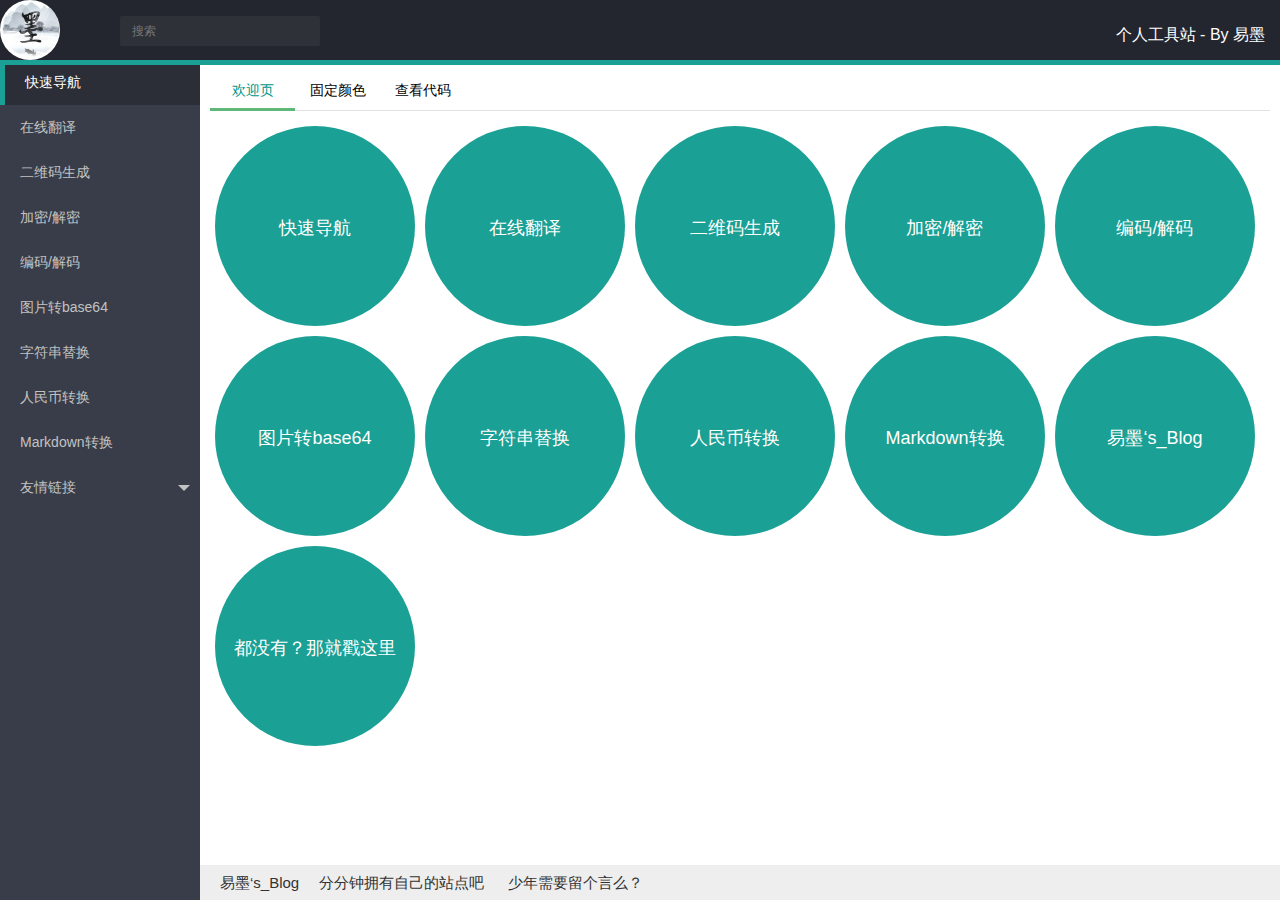
<file: index.html>
<!DOCTYPE html><html><head><meta charset=utf-8><title>meTools</title><meta name=viewport content="width=device-width,initial-scale=1,maximum-scale=1"><link rel=icon type=image/x-icon href="./static/favicon .ico"><link rel=stylesheet href="./static/layui/css/layui.css?v=20170312"><script type=text/javascript src="./static/data/initData.js?v=20170312"></script><link href=./static/css/app.3bc8745c5dc7088d56a111b8d3372feb.css rel=stylesheet></head><body><div id=app></div><script type=text/javascript src="./static/layui/lay/dest/layui.all.js?v=20170312"></script><script type=text/javascript src=./static/js/manifest.5c55ae1665fda312b5af.js></script><script type=text/javascript src=./static/js/vendor.29eff23985c1b2d1b25e.js></script><script type=text/javascript src=./static/js/app.c380b45f92e7ec420703.js></script></body></html>
</file>
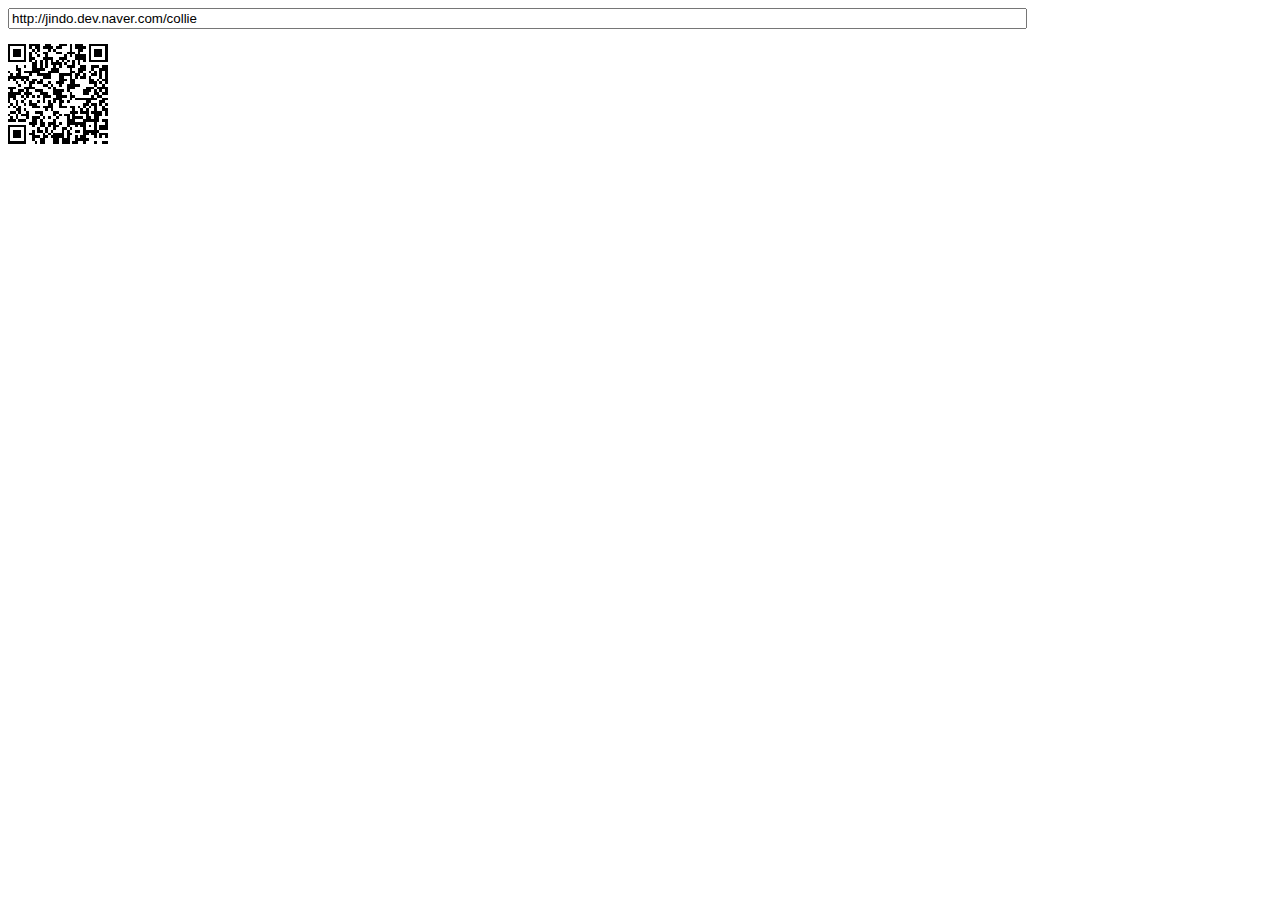
<file: qrcodejs.html>
<!DOCTYPE html PUBLIC "-//W3C//DTD XHTML 1.0 Transitional//EN" "http://www.w3.org/TR/xhtml1/DTD/xhtml1-transitional.dtd">
<html xmlns="http://www.w3.org/1999/xhtml" xml:lang="ko" lang="ko">
<head>
<title>Cross-Browser QRCode generator for Javascript</title>
<meta http-equiv="Content-Type" content="text/html; charset=UTF-8" />
<meta name="viewport" content="width=device-width,initial-scale=1,user-scalable=no" />
<script type="text/javascript" src="jquery.min.js"></script>
<script type="text/javascript" src="qrcode.js"></script>
</head>
<body>
<input id="text" type="text" value="http://jindo.dev.naver.com/collie" style="width:80%" /><br />
<div id="qrcode" style="width:100px; height:100px; margin-top:15px;"></div>

<script type="text/javascript">
var qrcode = new QRCode(document.getElementById("qrcode"), {
	width : 100,
	height : 100
});

function makeCode () {		
	var elText = document.getElementById("text");
	
	if (!elText.value) {
		alert("Input a text");
		elText.focus();
		return;
	}
	
	qrcode.makeCode(elText.value);
}

makeCode();

$("#text").
	on("blur", function () {
		makeCode();
	}).
	on("keydown", function (e) {
		if (e.keyCode == 13) {
			makeCode();
		}
	});
</script>
</body>
</file>
<file: static/layui/css/layui.css>
/** layui-v1.0.9_rls MIT License By http://www.layui.com */
 .layui-laypage a,a{text-decoration:none}.layui-btn,.layui-inline,img{vertical-align:middle}.layui-btn,.layui-unselect{-webkit-user-select:none;-ms-user-select:none;-moz-user-select:none}.layui-btn,.layui-tree li i,.layui-unselect{-moz-user-select:none}blockquote,body,button,dd,div,dl,dt,form,h1,h2,h3,h4,h5,h6,input,li,ol,p,pre,td,textarea,th,ul{margin:0;padding:0;-webkit-tap-highlight-color:rgba(0,0,0,0)}a:active,a:hover{outline:0}img{display:inline-block;border:none}li{list-style:none}table{border-collapse:collapse;border-spacing:0}h1,h2,h3{font-size:14px;font-weight:400}h4,h5,h6{font-size:100%;font-weight:400}button,input,optgroup,option,select,textarea{font-family:inherit;font-size:inherit;font-style:inherit;font-weight:inherit;outline:0}pre{white-space:pre-wrap;white-space:-moz-pre-wrap;white-space:-pre-wrap;white-space:-o-pre-wrap;word-wrap:break-word}::-webkit-scrollbar{width:10px;height:10px}::-webkit-scrollbar-button:vertical{display:none}::-webkit-scrollbar-corner,::-webkit-scrollbar-track{background-color:#e2e2e2}::-webkit-scrollbar-thumb{border-radius:0;background-color:rgba(0,0,0,.3)}::-webkit-scrollbar-thumb:vertical:hover{background-color:rgba(0,0,0,.35)}::-webkit-scrollbar-thumb:vertical:active{background-color:rgba(0,0,0,.38)}@font-face{font-family:layui-icon;src:url(../font/iconfont.eot?v=1.0.9);src:url(../font/iconfont.eot?v=1.0.9#iefix) format('embedded-opentype'),url(../font/iconfont.svg?v=1.0.9#iconfont) format('svg'),url(../font/iconfont.woff?v=1.0.9) format('woff'),url(../font/iconfont.ttf?v=1.0.9) format('truetype')}.layui-icon{font-family:layui-icon!important;font-size:16px;font-style:normal;-webkit-font-smoothing:antialiased;-moz-osx-font-smoothing:grayscale}body{line-height:24px;font:14px Helvetica Neue,Helvetica,PingFang SC,\5FAE\8F6F\96C5\9ED1,Tahoma,Arial,sans-serif}hr{height:1px;margin:10px 0;border:0;background-color:#e2e2e2;clear:both}a{color:#333}a:hover{color:#777}a cite{font-style:normal;*cursor:pointer}.layui-box,.layui-box *{-webkit-box-sizing:content-box!important;-moz-box-sizing:content-box!important;box-sizing:content-box!important}.layui-border-box,.layui-border-box *{-webkit-box-sizing:border-box!important;-moz-box-sizing:border-box!important;box-sizing:border-box!important}.layui-clear{clear:both;*zoom:1}.layui-clear:after{content:'\20';clear:both;*zoom:1;display:block;height:0}.layui-inline{position:relative;display:inline-block;*display:inline;*zoom:1}.layui-edge{position:absolute;width:0;height:0;border-style:dashed;border-color:transparent;overflow:hidden}.layui-elip{text-overflow:ellipsis;overflow:hidden;white-space:nowrap}.layui-disabled,.layui-disabled:hover{color:#d2d2d2!important;cursor:not-allowed!important}.layui-circle{border-radius:100%}.layui-show{display:block!important}.layui-hide{display:none!important}.layui-main{position:relative;width:1140px;margin:0 auto}.layui-header{position:relative;z-index:1000;height:60px}.layui-header a:hover{transition:all .5s;-webkit-transition:all .5s}.layui-side{position:fixed;top:0;bottom:0;z-index:999;width:200px;overflow-x:hidden}.layui-side-scroll{width:220px;height:100%;overflow-x:hidden}.layui-body{position:absolute;left:200px;right:0;top:0;bottom:0;z-index:998;width:auto;overflow:hidden;overflow-y:auto;-webkit-box-sizing:border-box;-moz-box-sizing:border-box;box-sizing:border-box}.layui-layout-admin .layui-header{background-color:#23262E}.layui-layout-admin .layui-side{top:60px;width:200px;overflow-x:hidden}.layui-layout-admin .layui-body{top:60px;bottom:44px}.layui-layout-admin .layui-main{width:auto;margin:0 15px}.layui-layout-admin .layui-footer{position:fixed;left:200px;right:0;bottom:0;height:44px;background-color:#eee}.layui-btn,.layui-input,.layui-select,.layui-textarea,.layui-upload-button{outline:0;-webkit-transition:border-color .3s cubic-bezier(.65,.05,.35,.5);transition:border-color .3s cubic-bezier(.65,.05,.35,.5);-webkit-box-sizing:border-box!important;-moz-box-sizing:border-box!important;box-sizing:border-box!important}.layui-elem-quote{margin-bottom:10px;padding:15px;line-height:22px;border-left:5px solid #009688;border-radius:0 2px 2px 0;background-color:#f2f2f2}.layui-quote-nm{border-color:#e2e2e2;border-style:solid;border-width:1px 1px 1px 5px;background:0 0}.layui-elem-field{margin-bottom:10px;padding:0;border:1px solid #e2e2e2}.layui-elem-field legend{margin-left:20px;padding:0 10px;font-size:20px;font-weight:300}.layui-field-title{margin:10px 0 20px;border:none;border-top:1px solid #e2e2e2}.layui-field-box{padding:10px 15px}.layui-field-title .layui-field-box{padding:10px 0}.layui-progress{position:relative;height:6px;border-radius:20px;background-color:#e2e2e2}.layui-progress-bar{position:absolute;width:0;max-width:100%;height:6px;border-radius:20px;text-align:right;background-color:#5FB878;transition:all .3s;-webkit-transition:all .3s}.layui-progress-big,.layui-progress-big .layui-progress-bar{height:18px;line-height:18px}.layui-progress-text{position:relative;top:-18px;line-height:18px;font-size:12px;color:#666}.layui-progress-big .layui-progress-text{position:static;padding:0 10px;color:#fff}.layui-collapse{border:1px solid #e2e2e2;border-radius:2px}.layui-colla-item{border-top:1px solid #e2e2e2}.layui-colla-item:first-child{border-top:none}.layui-colla-title{position:relative;height:42px;line-height:42px;padding:0 15px 0 35px;color:#333;background-color:#f2f2f2;cursor:pointer}.layui-colla-content{display:none;padding:10px 15px;line-height:22px;border-top:1px solid #e2e2e2;color:#666}.layui-colla-icon{position:absolute;left:15px;top:0;font-size:14px}.layui-bg-red{background-color:#FF5722}.layui-bg-orange{background-color:#F7B824}.layui-bg-green{background-color:#009688}.layui-bg-cyan{background-color:#2F4056}.layui-bg-blue{background-color:#1E9FFF}.layui-bg-black{background-color:#393D49}.layui-bg-gray{background-color:#eee}.layui-word-aux{font-size:12px;color:#999;padding:0 5px}.layui-btn{display:inline-block;height:38px;line-height:38px;padding:0 18px;background-color:#009688;color:#fff;white-space:nowrap;text-align:center;font-size:14px;border:none;border-radius:2px;cursor:pointer;opacity:.9;filter:alpha(opacity=90)}.layui-btn:hover{opacity:.8;filter:alpha(opacity=80);color:#fff}.layui-btn:active{opacity:1;filter:alpha(opacity=100)}.layui-btn+.layui-btn{margin-left:10px}.layui-btn-radius{border-radius:100px}.layui-btn .layui-icon{font-size:18px;vertical-align:bottom}.layui-btn-primary{border:1px solid #C9C9C9;background-color:#fff;color:#555}.layui-btn-primary:hover{border-color:#009688;color:#333}.layui-btn-normal{background-color:#1E9FFF}.layui-btn-warm{background-color:#F7B824}.layui-btn-danger{background-color:#FF5722}.layui-btn-disabled,.layui-btn-disabled:active,.layui-btn-disabled:hover{border:1px solid #e6e6e6;background-color:#FBFBFB;color:#C9C9C9;cursor:not-allowed;opacity:1}.layui-btn-big{height:44px;line-height:44px;padding:0 25px;font-size:16px}.layui-btn-small{height:30px;line-height:30px;padding:0 10px;font-size:12px}.layui-btn-small i{font-size:16px!important}.layui-btn-mini{height:22px;line-height:22px;padding:0 5px;font-size:12px}.layui-btn-mini i{font-size:14px!important}.layui-btn-group{display:inline-block;vertical-align:middle;font-size:0}.layui-btn-group .layui-btn{margin-left:0!important;margin-right:0!important;border-left:1px solid rgba(255,255,255,.5);border-radius:0}.layui-btn-group .layui-btn-primary{border-left:none}.layui-btn-group .layui-btn-primary:hover{border-color:#C9C9C9;color:#009688}.layui-btn-group .layui-btn:first-child{border-left:none;border-radius:2px 0 0 2px}.layui-btn-group .layui-btn-primary:first-child{border-left:1px solid #c9c9c9}.layui-btn-group .layui-btn:last-child{border-radius:0 2px 2px 0}.layui-btn-group .layui-btn+.layui-btn{margin-left:0}.layui-btn-group+.layui-btn-group{margin-left:10px}.layui-input,.layui-select,.layui-textarea{height:38px;line-height:38px;line-height:36px\9;border:1px solid #e6e6e6;background-color:#fff;border-radius:2px}.layui-form-label,.layui-form-mid,.layui-textarea{line-height:20px;position:relative}.layui-input,.layui-textarea{display:block;width:100%;padding-left:10px}.layui-input:hover,.layui-textarea:hover{border-color:#D2D2D2!important}.layui-input:focus,.layui-textarea:focus{border-color:#C9C9C9!important}.layui-textarea{min-height:100px;height:auto;padding:6px 10px;resize:vertical}.layui-select{padding:0 10px}.layui-form input[type=checkbox],.layui-form input[type=radio],.layui-form select{display:none}.layui-form-item{margin-bottom:15px;clear:both;*zoom:1}.layui-form-item:after{content:'\20';clear:both;*zoom:1;display:block;height:0}.layui-form-label{float:left;display:block;padding:9px 15px;width:80px;font-weight:400;text-align:right}.layui-form-item .layui-inline{margin-bottom:5px;margin-right:10px}.layui-input-block,.layui-input-inline{position:relative}.layui-input-block{margin-left:110px;min-height:36px}.layui-input-inline{display:inline-block;vertical-align:middle}.layui-form-item .layui-input-inline{float:left;width:190px;margin-right:10px}.layui-form-text .layui-input-inline{width:auto}.layui-form-mid{float:left;display:block;padding:8px 0;margin-right:10px}.layui-form-danger+.layui-form-select .layui-input,.layui-form-danger:focus{border:1px solid #FF5722!important}.layui-form-select{position:relative}.layui-form-select .layui-input{padding-right:30px;cursor:pointer}.layui-form-select .layui-edge{position:absolute;right:10px;top:50%;margin-top:-3px;cursor:pointer;border-width:6px;border-top-color:#c2c2c2;border-top-style:solid;transition:all .3s;-webkit-transition:all .3s}.layui-form-select dl{display:none;position:absolute;left:0;top:42px;padding:5px 0;z-index:999;min-width:100%;border:1px solid #d2d2d2;max-height:300px;overflow-y:auto;background-color:#fff;border-radius:2px;box-shadow:0 2px 4px rgba(0,0,0,.12);box-sizing:border-box}.layui-form-select dl dd,.layui-form-select dl dt{padding:0 10px;line-height:36px;white-space:nowrap;overflow:hidden;text-overflow:ellipsis}.layui-form-select dl dt{font-size:12px;color:#999}.layui-form-select dl dd{cursor:pointer}.layui-form-select dl dd:hover{background-color:#f2f2f2}.layui-form-select .layui-select-group dd{padding-left:20px}.layui-form-select dl dd.layui-this{background-color:#5FB878;color:#fff}.layui-form-checkbox,.layui-form-select dl dd.layui-disabled{background-color:#fff}.layui-form-selected dl{display:block}.layui-form-checkbox,.layui-form-checkbox *,.layui-form-radio,.layui-form-radio *,.layui-form-switch{display:inline-block;vertical-align:middle}.layui-form-selected .layui-edge{margin-top:-9px;-webkit-transform:rotate(180deg);transform:rotate(180deg);margin-top:-3px\9}:root .layui-form-selected .layui-edge{margin-top:-9px\0/IE9}.layui-select-none{margin:5px 0;text-align:center;color:#999}.layui-select-disabled .layui-disabled{border-color:#eee!important}.layui-select-disabled .layui-edge{border-top-color:#d2d2d2}.layui-form-checkbox{position:relative;height:30px;line-height:28px;margin-right:10px;padding-right:30px;border:1px solid #d2d2d2;cursor:pointer;font-size:0;border-radius:2px;-webkit-transition:.1s linear;transition:.1s linear;box-sizing:border-box!important}.layui-form-checkbox:hover{border:1px solid #c2c2c2}.layui-form-checkbox span{padding:0 10px;height:100%;font-size:14px;background-color:#d2d2d2;color:#fff;overflow:hidden;white-space:nowrap;text-overflow:ellipsis}.layui-form-checkbox:hover span{background-color:#c2c2c2}.layui-form-checkbox i{position:absolute;right:0;width:30px;color:#fff;font-size:20px;text-align:center}.layui-form-checkbox:hover i{color:#c2c2c2}.layui-form-checked,.layui-form-checked:hover{border-color:#5FB878}.layui-form-checked span,.layui-form-checked:hover span{background-color:#5FB878}.layui-form-checked i,.layui-form-checked:hover i{color:#5FB878}.layui-form-item .layui-form-checkbox{margin-top:4px}.layui-form-checkbox[lay-skin=primary]{height:auto!important;line-height:normal!important;border:none!important;margin-right:0;padding-right:0;background:0 0}.layui-form-checkbox[lay-skin=primary] span{float:right;padding-right:15px;line-height:18px;background:0 0;color:#666}.layui-form-checkbox[lay-skin=primary] i{position:relative;top:0;width:16px;line-height:16px;border:1px solid #d2d2d2;font-size:12px;border-radius:2px;background-color:#fff;-webkit-transition:.1s linear;transition:.1s linear}.layui-form-checkbox[lay-skin=primary]:hover i{border-color:#5FB878;color:#fff}.layui-form-checked[lay-skin=primary] i{border-color:#5FB878;background-color:#5FB878;color:#fff}.layui-checkbox-disbaled[lay-skin=primary] span{background:0 0!important}.layui-checkbox-disbaled[lay-skin=primary]:hover i{border-color:#d2d2d2}.layui-form-item .layui-form-checkbox[lay-skin=primary]{margin-top:10px}.layui-form-switch{position:relative;height:22px;line-height:22px;width:42px;padding:0 5px;margin-top:8px;border:1px solid #d2d2d2;border-radius:20px;cursor:pointer;background-color:#fff;-webkit-transition:.1s linear;transition:.1s linear}.layui-form-switch i{position:absolute;left:5px;top:3px;width:16px;height:16px;border-radius:20px;background-color:#d2d2d2;-webkit-transition:.1s linear;transition:.1s linear}.layui-form-switch em{position:absolute;right:5px;top:0;width:25px;padding:0!important;text-align:center!important;color:#999!important;font-style:normal!important;font-size:12px}.layui-form-onswitch{border-color:#5FB878;background-color:#5FB878}.layui-form-onswitch i{left:32px;background-color:#fff}.layui-form-onswitch em{left:5px;right:auto;color:#fff!important}.layui-checkbox-disbaled{border-color:#e2e2e2!important}.layui-checkbox-disbaled span{background-color:#e2e2e2!important}.layui-checkbox-disbaled:hover i{color:#fff!important}.layui-form-radio{line-height:28px;margin:6px 10px 0 0;padding-right:10px;cursor:pointer;font-size:0}.layui-form-radio i{margin-right:8px;font-size:22px;color:#c2c2c2}.layui-form-radio span{font-size:14px}.layui-form-radio i:hover,.layui-form-radioed i{color:#5FB878}.layui-radio-disbaled i{color:#e2e2e2!important}.layui-form-pane .layui-form-label{width:110px;padding:8px 15px;height:38px;line-height:20px;border:1px solid #e6e6e6;border-radius:2px 0 0 2px;text-align:center;background-color:#FBFBFB;overflow:hidden;white-space:nowrap;text-overflow:ellipsis;-webkit-box-sizing:border-box!important;-moz-box-sizing:border-box!important;box-sizing:border-box!important}.layui-form-pane .layui-input-inline{margin-left:-1px}.layui-form-pane .layui-input-block{margin-left:110px;left:-1px}.layui-form-pane .layui-input{border-radius:0 2px 2px 0}.layui-form-pane .layui-form-text .layui-form-label{float:none;width:100%;border-right:1px solid #e6e6e6;border-radius:2px;-webkit-box-sizing:border-box!important;-moz-box-sizing:border-box!important;box-sizing:border-box!important;text-align:left}.layui-laypage button,.layui-laypage input,.layui-nav{-webkit-box-sizing:border-box!important;-moz-box-sizing:border-box!important}.layui-form-pane .layui-form-text .layui-input-inline{display:block;margin:0;top:-1px;clear:both}.layui-form-pane .layui-form-text .layui-input-block{margin:0;left:0;top:-1px}.layui-form-pane .layui-form-text .layui-textarea{min-height:100px;border-radius:0 0 2px 2px}.layui-form-pane .layui-form-checkbox{margin:4px 0 4px 10px}.layui-form-pane .layui-form-radio,.layui-form-pane .layui-form-switch{margin-top:6px;margin-left:10px}.layui-form-pane .layui-form-item[pane]{position:relative;border:1px solid #e6e6e6}.layui-form-pane .layui-form-item[pane] .layui-form-label{position:absolute;left:0;top:0;height:100%;border-width:0 1px 0 0}.layui-form-pane .layui-form-item[pane] .layui-input-inline{margin-left:110px}.layui-layedit{border:1px solid #d2d2d2;border-radius:2px}.layui-layedit-tool{padding:3px 5px;border-bottom:1px solid #e2e2e2;font-size:0}.layedit-tool-fixed{position:fixed;top:0;border-top:1px solid #e2e2e2}.layui-layedit-tool .layedit-tool-mid,.layui-layedit-tool .layui-icon{display:inline-block;vertical-align:middle;text-align:center;font-size:14px}.layui-layedit-tool .layui-icon{position:relative;width:32px;height:30px;line-height:30px;margin:3px 5px;color:#777;cursor:pointer;border-radius:2px}.layui-layedit-tool .layui-icon:hover{color:#393D49}.layui-layedit-tool .layui-icon:active{color:#000}.layui-layedit-tool .layedit-tool-active{background-color:#e2e2e2;color:#000}.layui-layedit-tool .layui-disabled,.layui-layedit-tool .layui-disabled:hover{color:#d2d2d2;cursor:not-allowed}.layui-layedit-tool .layedit-tool-mid{width:1px;height:18px;margin:0 10px;background-color:#d2d2d2}.layedit-tool-html{width:50px!important;font-size:30px!important}.layedit-tool-b,.layedit-tool-code,.layedit-tool-help{font-size:16px!important}.layedit-tool-d,.layedit-tool-face,.layedit-tool-image,.layedit-tool-unlink{font-size:18px!important}.layedit-tool-image input{position:absolute;font-size:0;left:0;top:0;width:100%;height:100%;opacity:.01;filter:Alpha(opacity=1);cursor:pointer}.layui-layedit-iframe iframe{display:block;width:100%}#LAY_layedit_code{overflow:hidden}.layui-table{width:100%;margin:10px 0;background-color:#fff}.layui-table tr{transition:all .3s;-webkit-transition:all .3s}.layui-table thead tr{background-color:#f2f2f2}.layui-table th{text-align:left}.layui-table td,.layui-table th{padding:9px 15px;min-height:20px;line-height:20px;border:1px solid #e2e2e2;font-size:14px}.layui-table tr:hover,.layui-table[lay-even] tr:nth-child(even){background-color:#f8f8f8}.layui-table[lay-skin=line],.layui-table[lay-skin=row]{border:1px solid #e2e2e2}.layui-table[lay-skin=line] td,.layui-table[lay-skin=line] th{border:none;border-bottom:1px solid #e2e2e2}.layui-table[lay-skin=row] td,.layui-table[lay-skin=row] th{border:none;border-right:1px solid #e2e2e2}.layui-table[lay-skin=nob] td,.layui-table[lay-skin=nob] th{border:none}.layui-upload-button{position:relative;display:inline-block;vertical-align:middle;min-width:60px;height:38px;line-height:38px;border:1px solid #DFDFDF;border-radius:2px;overflow:hidden;background-color:#fff;color:#666}.layui-upload-button:hover{border:1px solid #aaa;color:#333}.layui-upload-button:active{border:1px solid #4CAF50;color:#000}.layui-upload-button input,.layui-upload-file{opacity:.01;filter:Alpha(opacity=1);cursor:pointer}.layui-upload-button input{position:absolute;left:0;top:0;z-index:10;font-size:100px;width:100%;height:100%}.layui-upload-icon{display:block;margin:0 15px;text-align:center}.layui-upload-icon i{margin-right:5px;vertical-align:top;font-size:20px;color:#5FB878}.layui-upload-iframe{position:absolute;width:0;height:0;border:0;visibility:hidden}.layui-upload-enter{border:1px solid #009E94;background-color:#009E94;color:#fff;-webkit-transform:scale(1.1);transform:scale(1.1)}.layui-upload-enter .layui-upload-icon,.layui-upload-enter .layui-upload-icon i{color:#fff}.layui-flow-more{margin:10px 0;text-align:center;color:#999;font-size:14px}.layui-flow-more a{height:32px;line-height:32px}.layui-flow-more a *{display:inline-block;vertical-align:top}.layui-flow-more a cite{padding:0 20px;border-radius:3px;background-color:#eee;color:#333;font-style:normal}.layui-flow-more a cite:hover{opacity:.8}.layui-flow-more a i{font-size:30px;color:#737383}.layui-laypage{display:inline-block;*display:inline;*zoom:1;vertical-align:middle;margin:10px 0;font-size:0}.layui-laypage>:first-child,.layui-laypage>:first-child em{border-radius:2px 0 0 2px}.layui-laypage>:last-child,.layui-laypage>:last-child em{border-radius:0 2px 2px 0}.layui-laypage a,.layui-laypage span{display:inline-block;*display:inline;*zoom:1;vertical-align:middle;padding:0 15px;border:1px solid #e2e2e2;height:28px;line-height:28px;margin:0 -1px 5px 0;background-color:#fff;color:#333;font-size:12px}.layui-laypage em{font-style:normal}.layui-laypage span{color:#999;font-weight:700}.layui-laypage .layui-laypage-curr{position:relative}.layui-laypage .layui-laypage-curr em{position:relative;color:#fff;font-weight:400}.layui-laypage .layui-laypage-curr .layui-laypage-em{position:absolute;left:-1px;top:-1px;padding:1px;width:100%;height:100%;background-color:#009688}.layui-laypage-em{border-radius:2px}.layui-laypage-next em,.layui-laypage-prev em{font-family:Sim sun;font-size:16px}.layui-laypage .layui-laypage-total{height:30px;line-height:30px;margin-left:1px;border:none;font-weight:400}.layui-laypage button,.layui-laypage input{height:30px;line-height:30px;border:1px solid #e2e2e2;border-radius:2px;vertical-align:top;background-color:#fff;box-sizing:border-box!important}.layui-laypage input{width:50px;margin:0 5px;text-align:center}.layui-laypage button{margin-left:5px;padding:0 15px;cursor:pointer}.layui-code{position:relative;margin:10px 0;padding:15px;line-height:20px;border:1px solid #ddd;border-left-width:6px;background-color:#F2F2F2;color:#333;font-family:Courier New;font-size:12px}.layui-tree{line-height:26px}.layui-tree li{text-overflow:ellipsis;overflow:hidden;white-space:nowrap}.layui-tree li .layui-tree-spread,.layui-tree li a{display:inline-block;vertical-align:top;height:26px;*display:inline;*zoom:1;cursor:pointer}.layui-tree li a{font-size:0}.layui-tree li a i{font-size:16px}.layui-tree li a cite{padding:0 6px;font-size:14px;font-style:normal}.layui-tree li i{padding-left:6px;color:#333}.layui-tree li .layui-tree-check{font-size:13px}.layui-tree li .layui-tree-check:hover{color:#009E94}.layui-tree li ul{display:none;margin-left:20px}.layui-tree li .layui-tree-enter{line-height:24px;border:1px dotted #000}.layui-tree-drag{display:none;position:absolute;left:-666px;top:-666px;background-color:#f2f2f2;padding:5px 10px;border:1px dotted #000;white-space:nowrap}.layui-tree-drag i{padding-right:5px}.layui-nav{position:relative;padding:0 20px;background-color:#393D49;color:#c2c2c2;border-radius:2px;font-size:0;box-sizing:border-box!important}.layui-nav *{font-size:14px}.layui-nav .layui-nav-item{position:relative;display:inline-block;*display:inline;*zoom:1;vertical-align:middle;line-height:60px}.layui-nav .layui-nav-item a{display:block;padding:0 20px;color:#c2c2c2;transition:all .3s;-webkit-transition:all .3s}.layui-nav .layui-this:after,.layui-nav-bar,.layui-nav-tree .layui-nav-itemed:after{position:absolute;left:0;top:0;width:0;height:5px;background-color:#5FB878;transition:all .2s;-webkit-transition:all .2s}.layui-nav-bar{z-index:1000}.layui-nav .layui-nav-item a:hover,.layui-nav .layui-this a{color:#fff}.layui-nav .layui-this:after{content:'';top:auto;bottom:0;width:100%}.layui-nav .layui-nav-more{content:'';width:0;height:0;border-style:solid dashed dashed;border-color:#c2c2c2 transparent transparent;overflow:hidden;cursor:pointer;transition:all .2s;-webkit-transition:all .2s;position:absolute;top:28px;right:3px;border-width:6px}.layui-nav .layui-nav-mored,.layui-nav-itemed .layui-nav-more{top:22px;border-style:dashed dashed solid;border-color:transparent transparent #c2c2c2}.layui-nav-child{display:none;position:absolute;left:0;top:65px;min-width:100%;line-height:36px;padding:5px 0;box-shadow:0 2px 4px rgba(0,0,0,.12);border:1px solid #d2d2d2;background-color:#fff;z-index:100;border-radius:2px;white-space:nowrap}.layui-nav .layui-nav-child a{color:#333}.layui-nav .layui-nav-child a:hover{background-color:#f2f2f2;color:#333}.layui-nav-child dd{position:relative}.layui-nav-child dd.layui-this{background-color:#5FB878;color:#fff}.layui-nav-child dd.layui-this a{color:#fff}.layui-nav-child dd.layui-this:after{display:none}.layui-nav-tree{width:200px;padding:0}.layui-nav-tree .layui-nav-item{display:block;width:100%;line-height:45px}.layui-nav-tree .layui-nav-item a{height:45px;text-overflow:ellipsis;overflow:hidden;white-space:nowrap}.layui-nav-tree .layui-nav-item a:hover{background-color:#4E5465}.layui-nav-tree .layui-nav-child dd.layui-this,.layui-nav-tree .layui-this,.layui-nav-tree .layui-this>a,.layui-nav-tree .layui-this>a:hover{background-color:#009688;color:#fff}.layui-nav-tree .layui-this:after{display:none}.layui-nav-itemed>a,.layui-nav-tree .layui-nav-title a,.layui-nav-tree .layui-nav-title a:hover{background-color:#2B2E37!important;color:#fff!important}.layui-nav-tree .layui-nav-bar{width:5px;height:0;background-color:#009688}.layui-nav-tree .layui-nav-child{position:relative;z-index:0;top:0;border:none;box-shadow:none}.layui-nav-tree .layui-nav-child a{height:40px;line-height:40px;color:#c2c2c2}.layui-nav-tree .layui-nav-child,.layui-nav-tree .layui-nav-child a:hover{background:0 0;color:#fff}.layui-nav-tree .layui-nav-more{top:20px;right:10px}.layui-nav-itemed .layui-nav-more{top:14px}.layui-nav-itemed .layui-nav-child{display:block;padding:0}.layui-nav-side{position:fixed;top:0;bottom:0;left:0;overflow-x:hidden;z-index:999}.layui-breadcrumb{visibility:hidden;font-size:0}.layui-breadcrumb a{padding-right:8px;line-height:22px;font-size:14px;color:#333!important}.layui-breadcrumb a:hover{color:#01AAED!important}.layui-breadcrumb a cite,.layui-breadcrumb a span{color:#666;cursor:text;font-style:normal}.layui-breadcrumb a span{padding-left:8px;font-family:Sim sun}.layui-tab{margin:10px 0;text-align:left!important}.layui-fixbar li,.layui-tab-bar,.layui-tab-title li,.layui-util-face ul li{cursor:pointer;text-align:center}.layui-tab[overflow]>.layui-tab-title{overflow:hidden}.layui-tab-title{position:relative;left:0;height:40px;white-space:nowrap;font-size:0;border-bottom:1px solid #e2e2e2;transition:all .2s;-webkit-transition:all .2s}.layui-tab-title li{display:inline-block;*display:inline;*zoom:1;vertical-align:middle;font-size:14px;transition:all .2s;-webkit-transition:all .2s;position:relative;line-height:40px;min-width:65px;padding:0 10px}.layui-tab-title li a{display:block}.layui-tab-title .layui-this{color:#000}.layui-tab-title .layui-this:after{position:absolute;left:0;top:0;content:'';width:100%;height:41px;border:1px solid #e2e2e2;border-bottom-color:#fff;border-radius:2px 2px 0 0;-webkit-box-sizing:border-box!important;-moz-box-sizing:border-box!important;box-sizing:border-box!important;pointer-events:none}.layui-tab-bar{position:absolute;right:0;top:0;z-index:10;width:30px;height:39px;line-height:39px;border:1px solid #e2e2e2;border-radius:2px;background-color:#fff}.layui-tab-bar .layui-icon{position:relative;display:inline-block;top:3px;transition:all .3s;-webkit-transition:all .3s}.layui-tab-item,.layui-util-face .layui-layer-TipsG{display:none}.layui-tab-more{padding-right:30px;height:auto;white-space:normal}.layui-tab-more li.layui-this:after{border-bottom-color:#e2e2e2;border-radius:2px}.layui-tab-more .layui-tab-bar .layui-icon{top:-2px;top:3px\9;-webkit-transform:rotate(180deg);transform:rotate(180deg)}:root .layui-tab-more .layui-tab-bar .layui-icon{top:-2px\0/IE9}.layui-tab-content{padding:10px}.layui-tab-title li .layui-tab-close{position:relative;margin-left:8px;top:1px;color:#c2c2c2;transition:all .2s;-webkit-transition:all .2s}.layui-tab-title li .layui-tab-close:hover{border-radius:2px;background-color:#FF5722;color:#fff}.layui-tab-brief>.layui-tab-title .layui-this{color:#009688}.layui-tab-brief>.layui-tab-more li.layui-this:after,.layui-tab-brief>.layui-tab-title .layui-this:after{border:none;border-radius:0;border-bottom:3px solid #5FB878}.layui-tab-brief[overflow]>.layui-tab-title .layui-this:after{top:-1px}.layui-tab-card{border:1px solid #e2e2e2;border-radius:2px;box-shadow:0 2px 5px 0 rgba(0,0,0,.1)}.layui-tab-card>.layui-tab-title{background-color:#f2f2f2}.layui-tab-card>.layui-tab-title li{margin-right:-1px;margin-left:-1px}.layui-tab-card>.layui-tab-title .layui-this{background-color:#fff}.layui-tab-card>.layui-tab-title .layui-this:after{border-top:none;border-width:1px;border-bottom-color:#fff}.layui-tab-card>.layui-tab-title .layui-tab-bar{height:40px;line-height:40px;border-radius:0;border-top:none;border-right:none}.layui-tab-card>.layui-tab-more .layui-this{background:0 0;color:#5FB878}.layui-tab-card>.layui-tab-more .layui-this:after{border:none}.layui-fixbar{position:fixed;right:15px;bottom:15px;z-index:9999}.layui-fixbar li{width:50px;height:50px;line-height:50px;margin-bottom:1px;font-size:30px;background-color:#9F9F9F;color:#fff;border-radius:2px;opacity:.95}.layui-fixbar li:hover{opacity:.85}.layui-fixbar li:active{opacity:1}.layui-fixbar .layui-fixbar-top{display:none;font-size:40px}body .layui-util-face{border:none;background:0 0}body .layui-util-face .layui-layer-content{padding:0;background-color:#fff;color:#666;box-shadow:none}.layui-util-face ul{position:relative;width:372px;padding:10px;border:1px solid #D9D9D9;background-color:#fff;box-shadow:0 0 20px rgba(0,0,0,.2)}.layui-util-face ul li{float:left;border:1px solid #e8e8e8;height:22px;width:26px;overflow:hidden;margin:-1px 0 0 -1px;padding:4px 2px}.layui-util-face ul li:hover{position:relative;z-index:2;border:1px solid #eb7350;background:#fff9ec}.layui-anim{-webkit-animation-duration:.3s;animation-duration:.3s;-webkit-animation-fill-mode:both;animation-fill-mode:both}.layui-anim-loop{-webkit-animation-iteration-count:infinite;animation-iteration-count:infinite}@-webkit-keyframes layui-rotate{from{-webkit-transform:rotate(0)}to{-webkit-transform:rotate(360deg)}}@keyframes layui-rotate{from{transform:rotate(0)}to{transform:rotate(360deg)}}.layui-anim-rotate{-webkit-animation-name:layui-rotate;animation-name:layui-rotate;-webkit-animation-duration:1s;animation-duration:1s;-webkit-animation-timing-function:linear;animation-timing-function:linear}@-webkit-keyframes layui-up{from{-webkit-transform:translate3d(0,100%,0);opacity:.3}to{-webkit-transform:translate3d(0,0,0);opacity:1}}@keyframes layui-up{from{transform:translate3d(0,100%,0);opacity:.3}to{transform:translate3d(0,0,0);opacity:1}}.layui-anim-up{-webkit-animation-name:layui-up;animation-name:layui-up}@-webkit-keyframes layui-upbit{from{-webkit-transform:translate3d(0,30px,0);opacity:.3}to{-webkit-transform:translate3d(0,0,0);opacity:1}}@keyframes layui-upbit{from{transform:translate3d(0,30px,0);opacity:.3}to{transform:translate3d(0,0,0);opacity:1}}.layui-anim-upbit{-webkit-animation-name:layui-upbit;animation-name:layui-upbit}@-webkit-keyframes layui-scale{0%{opacity:.3;-webkit-transform:scale(.5)}100%{opacity:1;-webkit-transform:scale(1)}}@keyframes layui-scale{0%{opacity:.3;-ms-transform:scale(.5);transform:scale(.5)}100%{opacity:1;-ms-transform:scale(1);transform:scale(1)}}.layui-anim-scale{-webkit-animation-name:layui-scale;animation-name:layui-scale}@-webkit-keyframes layui-scale-spring{0%{opacity:.5;-webkit-transform:scale(.5)}80%{opacity:.8;-webkit-transform:scale(1.1)}100%{opacity:1;-webkit-transform:scale(1)}}@keyframes layui-scale-spring{0%{opacity:.5;-ms-transform:scale(.5);transform:scale(.5)}80%{opacity:.8;-ms-transform:scale(1.1);transform:scale(1.1)}100%{opacity:1;-ms-transform:scale(1);transform:scale(1)}}.layui-anim-scaleSpring{-webkit-animation-name:layui-scale-spring;animation-name:layui-scale-spring}@media screen and (max-width:450px){.layui-form-item .layui-form-label{text-overflow:ellipsis;overflow:hidden;white-space:nowrap}.layui-form-item .layui-inline{display:block;margin-right:0;margin-bottom:20px;clear:both}.layui-form-item .layui-inline:after{content:'\20';clear:both;display:block;height:0}.layui-form-item .layui-input-inline{display:block;float:none;left:-3px;width:auto;margin:0 0 10px 112px}.layui-form-item .layui-input-inline+.layui-form-mid{margin-left:110px;top:-5px;padding:0}.layui-form-item .layui-form-checkbox{margin-right:5px;margin-bottom:5px}}
</file>
